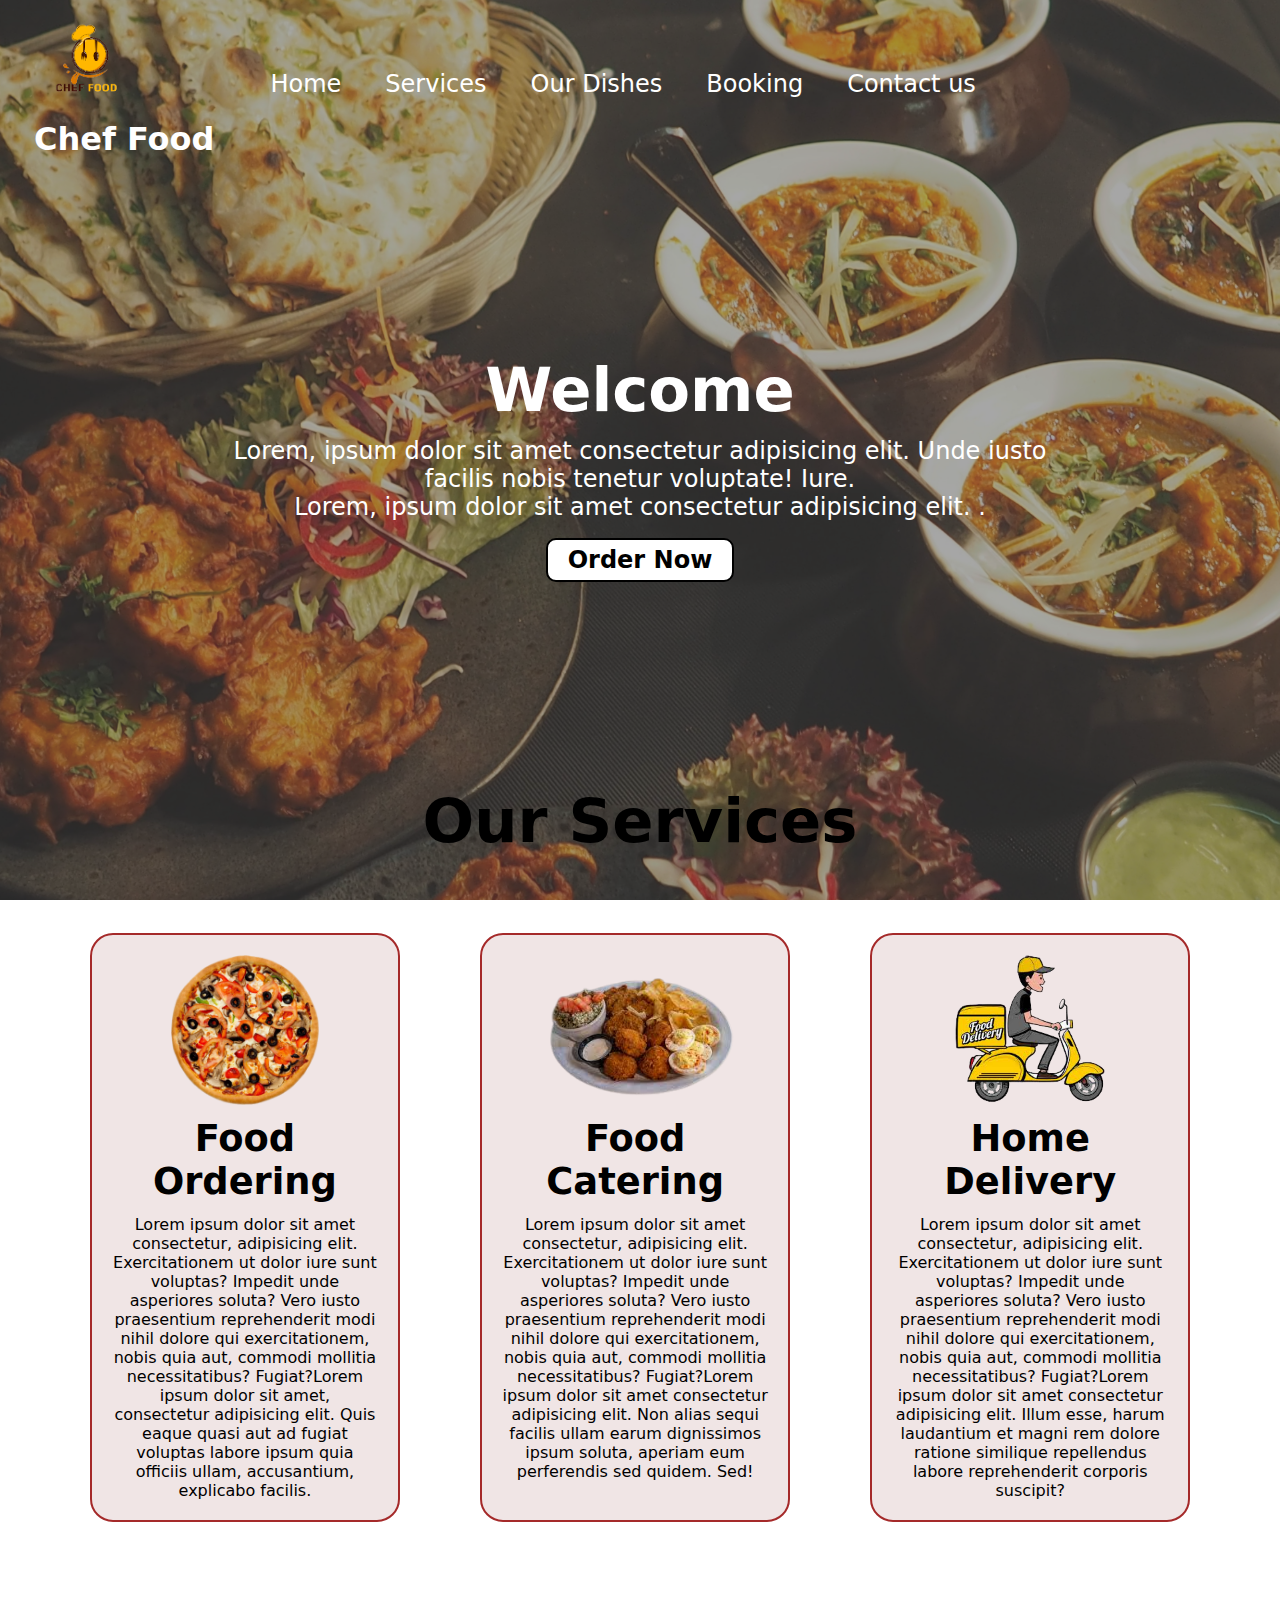
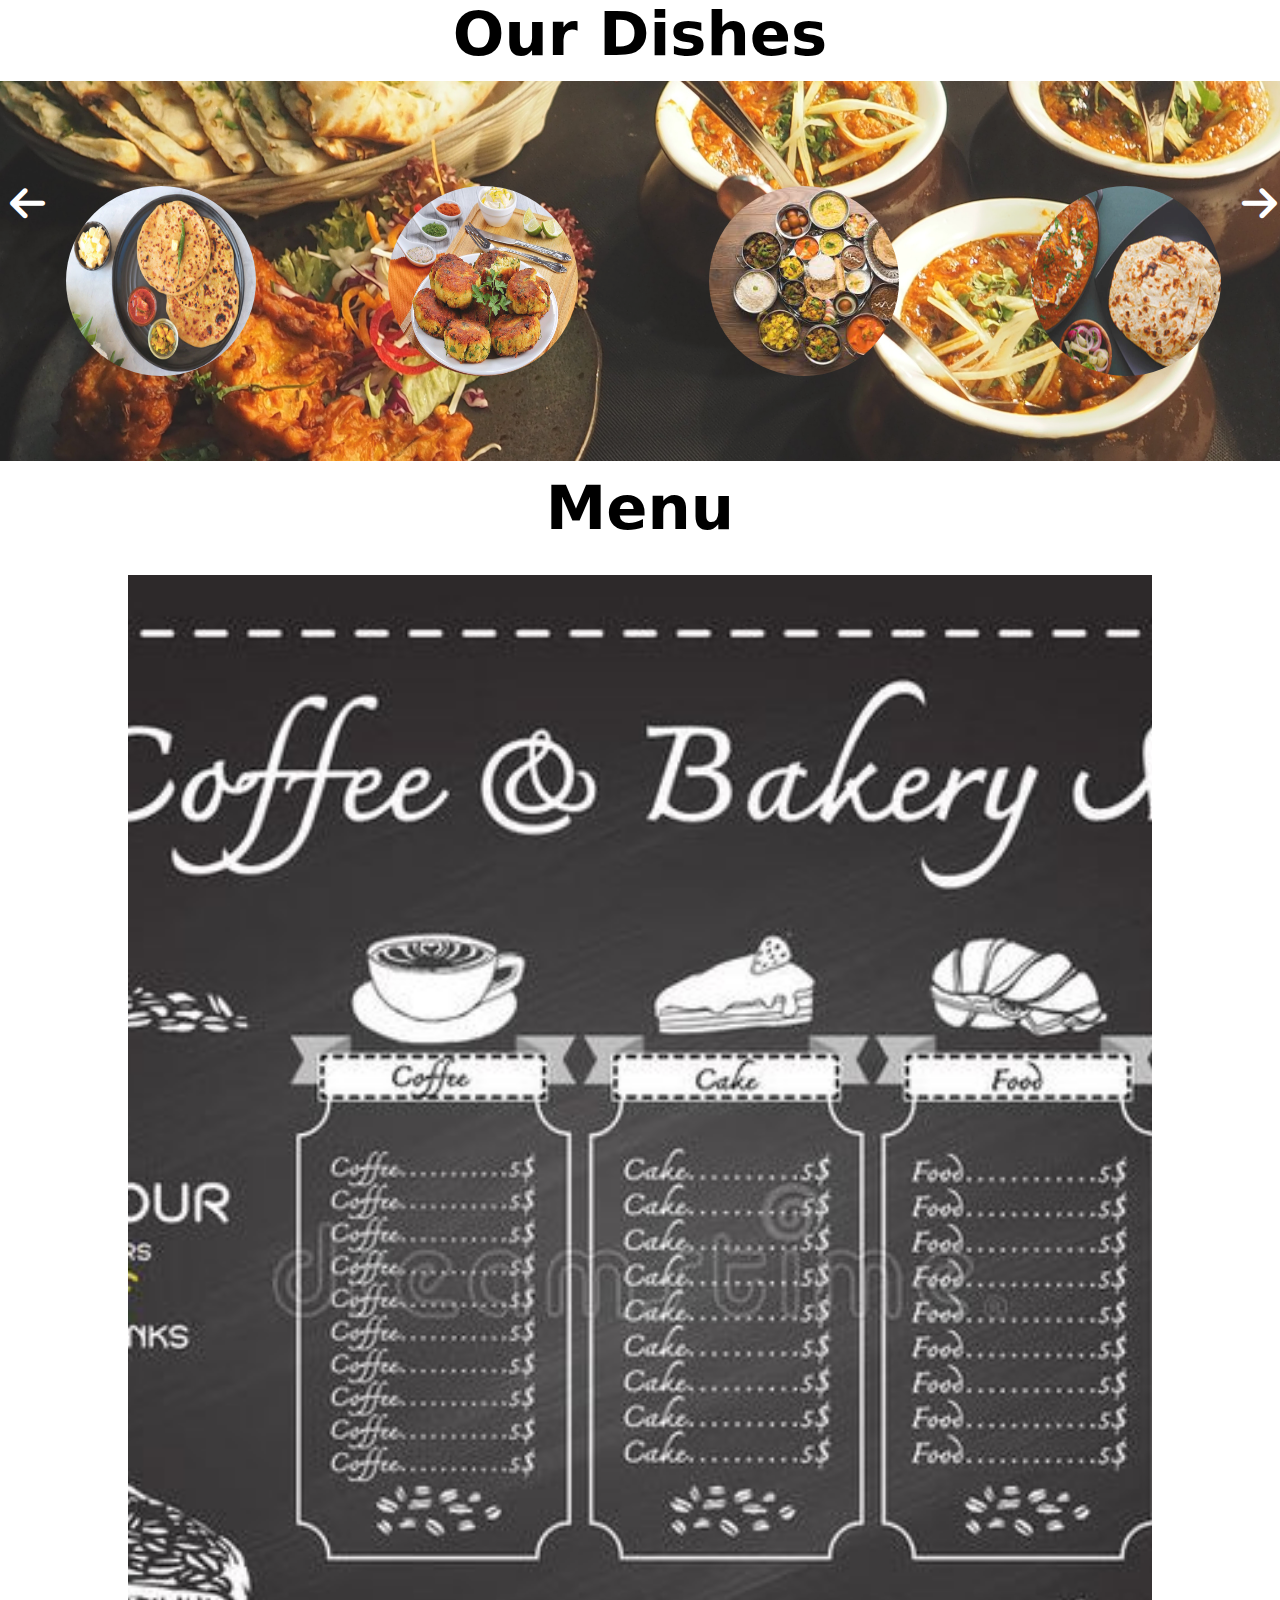
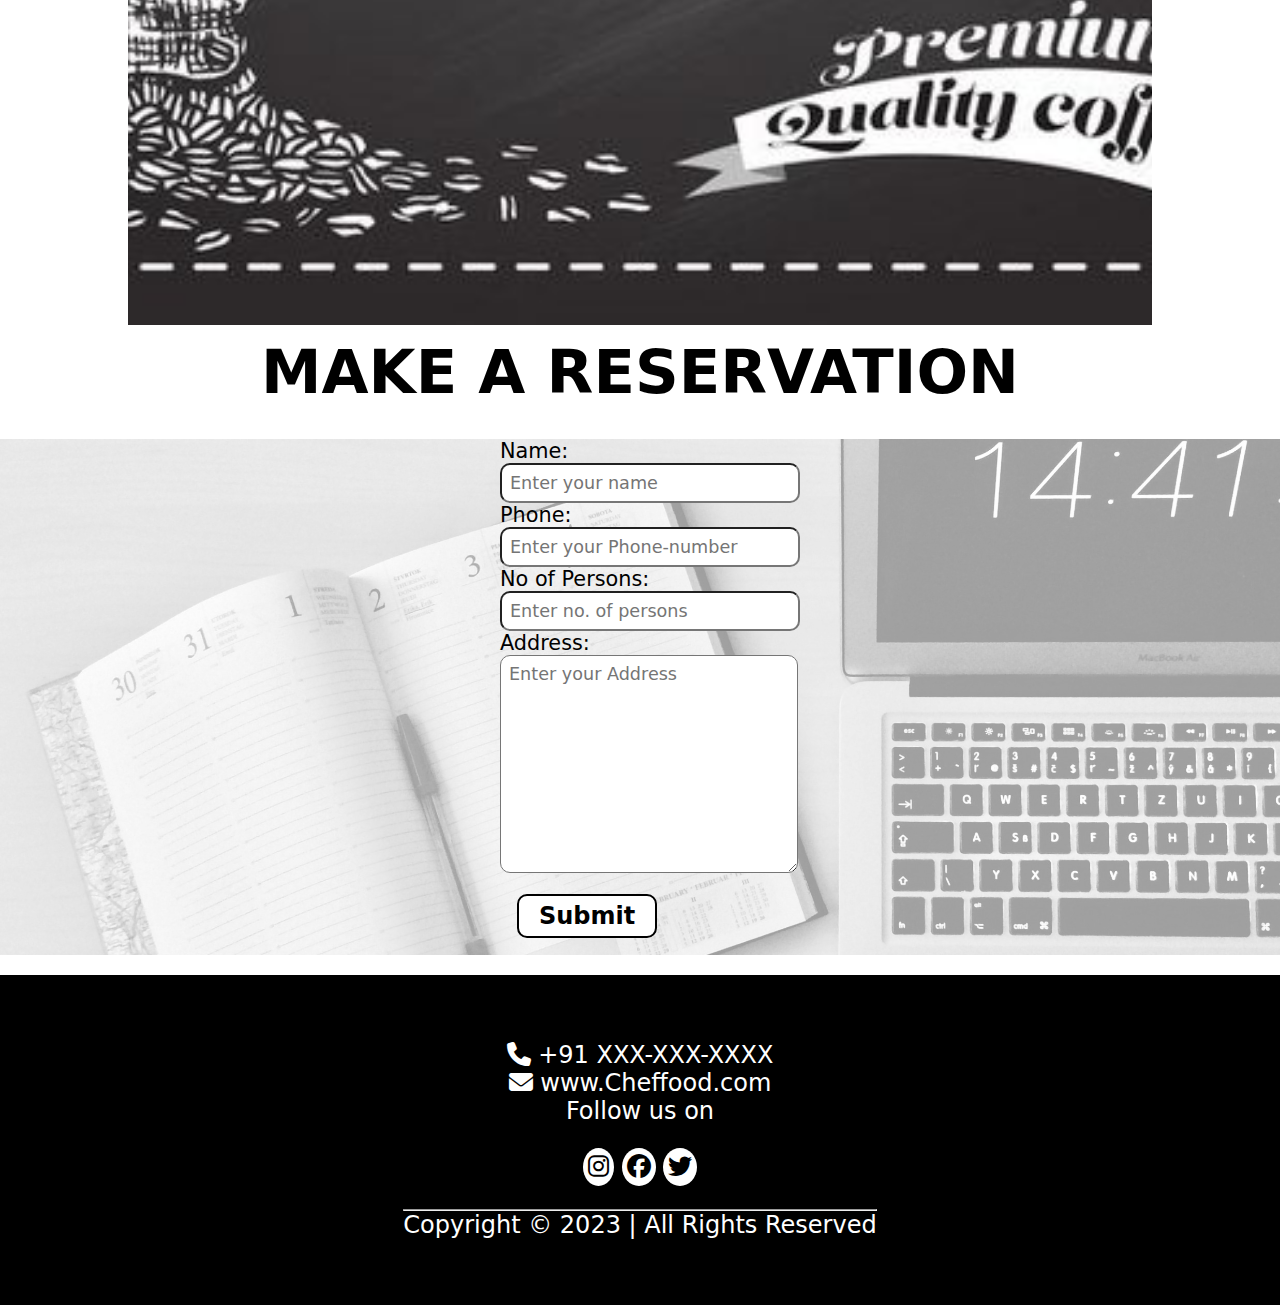
<file: Task1_Landing_Page/index.html>
<!DOCTYPE html>
<html lang="en">
<head>
    <meta charset="UTF-8">
    <meta name="viewport" content="width=device-width, initial-scale=1.0">
    <title>My cafe</title>
    <link rel="stylesheet" href="style.css">
    <link rel="preconnect" href="https://fonts.googleapis.com">
<link rel="preconnect" href="https://fonts.gstatic.com" crossorigin>
<link href="https://fonts.googleapis.com/css2?family=Bree+Serif&family=Poppins:ital@0;1&family=Ubuntu:wght@300&display=swap" rel="stylesheet">
<link rel="stylesheet" media="screen and (max-width:1170px)" href="phone.css">
<link rel="stylesheet" href="https://cdnjs.cloudflare.com/ajax/libs/font-awesome/6.4.0/css/all.min.css">
</head>
<body>
    <nav id="navbar">
        <div id="logo">
            <img src="logo.png" alt="">
            <h3 style="color: white; font-size: 2rem;">Chef Food</h3>
        </div>
        <ul>
            <li class="item"><a href="#home">Home</a></li>
            <li class="item"><a href="#services">Services</a></li>
            <li class="item"><a href="#client-section">Our Dishes</a></li>
            <li class="item"><a href="#contact">Booking</a></li>
            <li class="item"><a href="#footer">Contact us</a></li>
        </ul>
    </nav>
    
    <section id="home">
        <h1 class="h-primary">Welcome</h1>
        <p>Lorem, ipsum dolor sit amet consectetur adipisicing elit. Unde iusto facilis nobis tenetur voluptate! Iure.</p>
        <p>Lorem, ipsum dolor sit amet consectetur adipisicing elit. .</p>
       <a href="#menu"> <button class="btn">Order Now</button></a>
    </section>

    <section class="services-container">
        <h1 class="h-primary center">Our Services</h1>
        <div id="services">
            <div class="box">
                <img src="images/1.png" alt="">
                <h2 class="h-secondry center">Food Ordering</h2>
                    <p class="center">Lorem ipsum dolor sit amet consectetur, adipisicing elit. Exercitationem ut dolor iure sunt voluptas? Impedit unde asperiores soluta? Vero iusto praesentium reprehenderit modi nihil dolore qui exercitationem, nobis quia aut, commodi mollitia necessitatibus? Fugiat?Lorem ipsum dolor sit amet, consectetur adipisicing elit. Quis eaque quasi aut ad fugiat voluptas labore ipsum quia officiis ullam, accusantium, explicabo facilis.</p>
            </div>
            <div class="box">
                <img src="images/2.png" alt="">
                <h2 class="h-secondry center">Food Catering</h2>
                    <p class="center">Lorem ipsum dolor sit amet consectetur, adipisicing elit. Exercitationem ut dolor iure sunt voluptas? Impedit unde asperiores soluta? Vero iusto praesentium reprehenderit modi nihil dolore qui exercitationem, nobis quia aut, commodi mollitia necessitatibus? Fugiat?Lorem ipsum dolor sit amet consectetur adipisicing elit. Non alias sequi facilis ullam earum dignissimos ipsum soluta, aperiam eum perferendis sed quidem. Sed!</p>
            </div>
            <div class="box">
                <img src="images/3.png" alt="">
                <h2 class="h-secondry center">Home Delivery</h2>
                    <p class="center">Lorem ipsum dolor sit amet consectetur, adipisicing elit. Exercitationem ut dolor iure sunt voluptas? Impedit unde asperiores soluta? Vero iusto praesentium reprehenderit modi nihil dolore qui exercitationem, nobis quia aut, commodi mollitia necessitatibus? Fugiat?Lorem ipsum dolor sit amet consectetur adipisicing elit. Illum esse, harum laudantium et magni rem dolore ratione similique repellendus labore reprehenderit corporis suscipit?</p>
            </div>
        </div>

    </section>

    <h1 class="h-primary center">Our Dishes</h1>
    <section id="client-section">
      
        <div class="bg_img ">
            <div class=" slide">
                <img src="images/logo1.png" alt=""  >
                <img src="images/logo2.jpg" alt="" >
                <img src="images/logo3.jpeg" alt="" >
                <img src="images/logo4.jpg" alt="" >
            </div>
            <div class=" slide">
                <img src="images/logo6.jpeg" alt=""  >
                <img src="images/logo5.jpg" alt="" >
                <img src="images/logo7.jpeg" alt="" >
                <img src="images/logo8.jpeg" alt="" >
            </div>
            <div class=" slide">
                <img src="images/log10.jpeg" alt=""  >
                <img src="images/logo9.jpg" alt="" >
                <img src="images/logo3.jpeg" alt="" >
                <img src="images/logo4.jpg" alt="" >
            </div>
           
            <div class="nav1">
                <button onclick="goprev()"><i class="fa-solid fa-arrow-left"></i></button>
                <button onclick="gonext()"><i class="fa-solid fa-arrow-right"></i></button>
            </div>
        </div>
    </section>
    <h1 class="h-primary center">Menu</h1>
    <section id="menu">
   
    </section>

    <h1 class="h-primary center">MAKE A RESERVATION</h1>
    <section id="contact">
      
        <div id="contact-box">
            <form action="">
                <div class="form-group">
                    <label for="name">Name:</label>
                    <input type="text" name="name" id="name" placeholder="Enter your name">
                </div>
               
                <div class="form-group">
                    <label for="name">Phone:</label>
                    <input type="text" name="name" id="phone" placeholder="Enter your Phone-number">
                </div>
                <div class="form-group">
                    <label for="name">No of Persons:</label>
                    <input type="text" name="name" id="phone" placeholder="Enter no. of persons">
                </div>
                <div class="form-group">
                    <label for="name">Address:</label>
                    <textarea type="text" name="name" id="Message" placeholder="Enter your Address" cols="30" rows="10"></textarea>
                </div>
                <button class="btn">Submit</button>
            </form>
        </div>
    

    </section>
 
    <footer id="footer">
        <div class="center">
            
            <p><i class="fa-solid fa-phone"></i> +91 XXX-XXX-XXXX</p>
            <p><i class="fa-solid fa-envelope"></i>&nbsp;www.Cheffood.com</p>
            <p>Follow us on</p><br>
           <a href="#"> <i class="fa-brands fa-instagram"></i></a>
            <a href="#"><i class="fa-brands fa-facebook"></i></a>
            <a href="#"><i class="fa-brands fa-twitter"></i></a><br><br><hr>
            Copyright &copy; 2023 | All Rights Reserved<br>
        </div>
    </footer>
    <script src="app.js"></script>
</body>
</html>
</file>
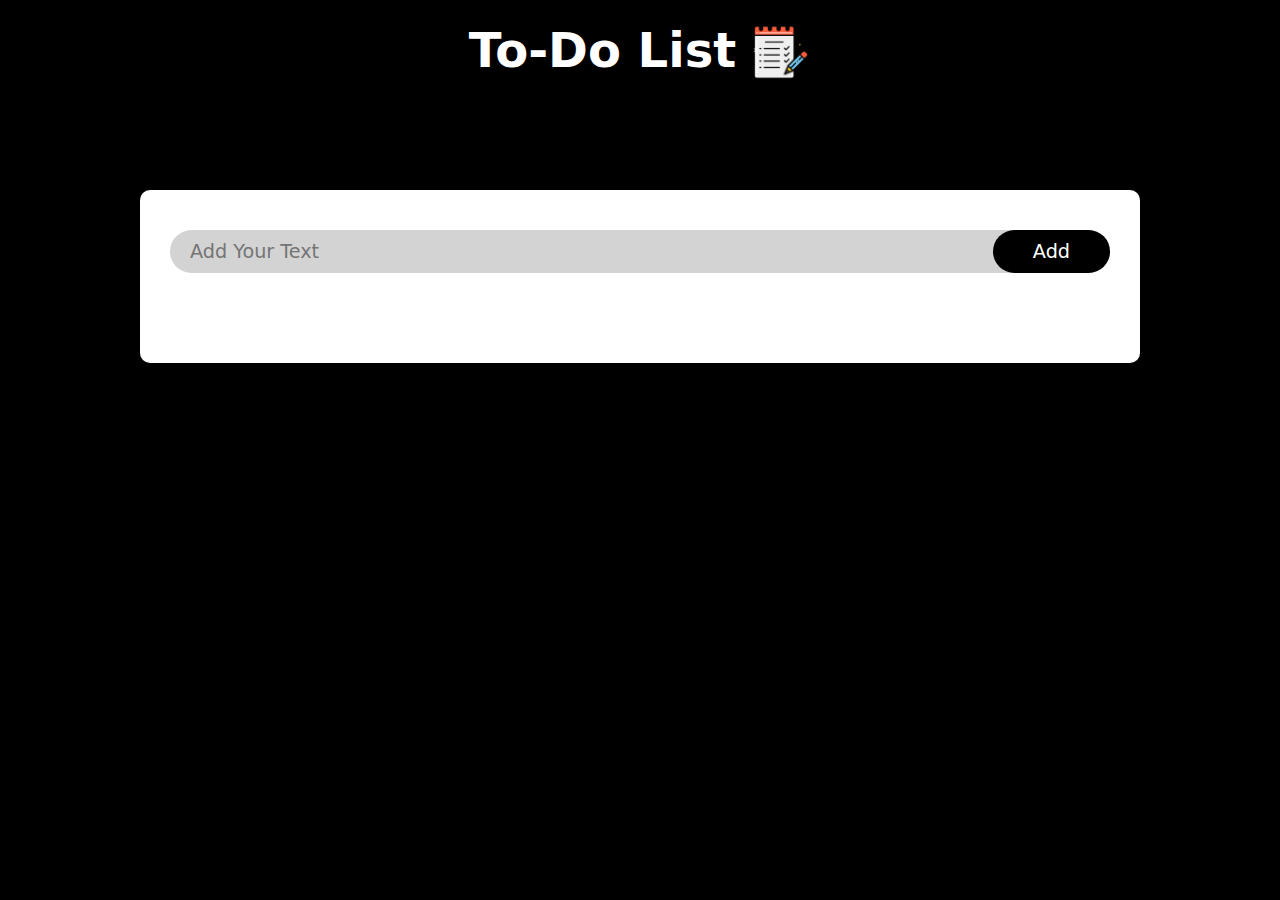
<file: Task2_To-do List/index.html>
<!DOCTYPE html>
<html lang="en">
<head>
    <meta charset="UTF-8">
    <meta name="viewport" content="width=device-width, initial-scale=1.0">
    <link rel="stylesheet" href="style.css">
    <title>TO DO List</title>
</head>
<body>
    <div class="container">
        <div class="cont_1"> <h1>To-Do List <img src="images/todlist.png" alt="" ></h1></div>
       
        <div class="todo-app">
           
            <div class="row">
                <input type="text" id="input_box" placeholder="Add Your Text">
                <button onclick="addtask()">Add</button>
            </div>
            <ul id="list-container">
                <!-- <li class="checked">Task1</li>
                <li>Task2</li>
                <li>Task3</li> -->
               
            </ul>
        </div>
    </div>
    <script src="app.js"></script>
</body>
</html>
</file>
<file: Task1_Landing_Page/style.css>
@import url('https://fonts.googleapis.com/css2?family=Bree+Serif&family=Poppins:ital@0;1&family=Ubuntu:wght@300&display=swap');

*{
    margin: 0;
    padding: 0;
    font-family: system-ui, -apple-system, BlinkMacSystemFont, 'Segoe UI', Roboto, Oxygen, Ubuntu, Cantarell, 'Open Sans', 'Helvetica Neue', sans-serif;
}
html{
    scroll-behavior: smooth;
}
/* css variables */

:root{
    --navbar-height:59px;
}

/* Navigation bar */

#navbar{
    
    display: flex;
    align-items: center;
    /* position: sticky; */
    top: 0;

    
    /* justify-content: center; */
}
#navbar::before{
    content: "";
    background-color: black;
    position: absolute;
    top: 0;
    left: 0;
    height: 100%;
    width: 100%;
    z-index: -1;
    opacity: 0.7;
 
 }
/* logo and image */
#logo{
    margin: 10px 34px;
}
#logo img{
    height: 100px;
    width: 100px;
    margin: 3px 5px;
}

/* List styling */
#navbar ul{
    display: flex;
}

#navbar ul li{

    list-style: none;
    font-size: 1.5rem;
   
}
#navbar ul li a{
    color: white;
  display: block;
    padding: 3px 22px ;
    border-radius: 20px;
    text-decoration: none;
   
}
#navbar ul  li a:hover{
    color: black;
    font-weight: bold;
    background-color: white;
  
}

/* Home section */

#home{
    display: flex;
    flex-direction: column;
    padding: 3px 200px;
    height: 600px;
    justify-content: center;
    align-items: center;
}

#home::before{
    content: "";
    position: absolute;
   background:url('bg1.jpg') no-repeat center center/cover;
   top: 0;
   left: 0;
   height: 100%;
   width: 100%;
   z-index: -1;
   opacity: 0.5;
}
#home h1{
    color: white;
    text-align: center;
   
}
#home p{
    color: white;
    text-align: center;
    font-size: 1.5rem;

}
/* services section */
#services{
    margin: 50px;
  
    display: flex;
}
#services .box{
border: 2px solid brown;
padding: 20px;
margin: 15px 40px;
border-radius: 23px;
background-color: rgb(240, 229, 229);
}
#services .box:hover{
    border: 4px solid  rgb(160, 126, 126);
    padding: 20px;
    margin: 1px 4px;
    border-radius: 23px;
    background-color:brown;
    transform: scale(0.9);
    }
#services .box img{
   height: 150px;
   margin: auto;
display: block;
}
   
    /* client sections */
    #client-section{
        /* height: 344px; */
        overflow: hidden;
        position: relative;
    }
  
    /* contact section */
    #contact{
        margin-top: 20px;
        position: relative;
        display: flex;
        justify-content: space-around;
        align-items: center;
        
    
    }
    #contact::before{
       content: "";
        position: absolute;
        width: 100%;
        height: 100%;
        z-index:-1;
        opacity: 0.4;
        background: url('conatct.jpg')no-repeat center center/cover;
    }
    #contact-box {
        width: 700px;
        display: flex;
        justify-content: center;
        align-items: center;
      
    }
    #contact-box input,#contact-box textarea{
        width: 100%;
        padding: 0.5rem;
        border-radius: 10px;
        font-size: 1.1rem;


    }
    #contact-box form{
        width: 40%;
       

    }

    #contact-box label{
       font-size: 1.3rem;
        
    }
    footer{
        margin-top: 20px;
        background: black;
        color: white;
        padding: 40px 20px;
        height: 250px;
        display: flex;
        text-align: center;
        justify-content: center;
        align-items: center;
        font-size: 1.5rem;
    }
#footer a{
    color: black;
    background-color: white;
    padding: 5px;
    border-radius: 50%;
}
#footer a:hover{
    color: white;
    background-color: black;
    padding: 5px;
    border-radius: 50%;
}
#menu{
    width: 80%;
  margin: auto;
    height: 150vh;
    margin-top: 20px;
    
    background: url('images/menu.jpg')no-repeat center center/cover;
}
/* utility classes */
.h-primary{
    font-size: 3.8rem;
  
    padding: 12px;
}
.h-secondry{
 
    font-size:2.3rem ;
    padding: 12px;
}

.center{
    text-align: center;
}
.btn{
    padding: 6px 20px;
    border: 2px solid black;
    background-color: white;
    color: black;
    margin: 17px 17px;
    font-size:1.5rem;
    font-weight: bold;
    border-radius: 10px;
    cursor: pointer;
}
.btn:hover{
    padding: 6px 20px;
    border: 2px solid brown;
    background-color: white;
    color: brown;
    margin: 17px 17px;
    font-size:1.5rem;
    border-radius: 10px;
    cursor: pointer;
}

/* slides our dshes */
.slide{
    position: absolute;
   overflow: hidden;
   width: 100%;
   display: flex;
   /* padding: 10px; */
   height: 100%;
   justify-content: space-evenly;
}
.slide img{
border-radius: 50%;
opacity: 1;
margin: auto;
height: 190px;
width: 190px;
}
.slide img:hover{
width: 200px;
height: 200px;
}

.bg_img{
width: 99%;
height:40vh;
background: url('bg1.jpg')no-repeat center center/cover;
position: relative;
padding: 10px;
opacity: 0.9;
overflow: hidden;

}
.bg_img::before{
    content: "";
     position: relative;
     width: 100%;
     height: 100%;
     z-index:-1;
     opacity: 0.4;
     background: url('bg1.jpg')no-repeat center center/cover;
 }
.nav1{
    text-align: center;
    display: flex;
    align-items: center;
    justify-content: space-between;
}
.nav1 button{
    font-size: 2rem;
    background: none;
    border: none;
    color: white;
    margin-top: 90px;
    position: relative;
    font-size: 2.5rem;
}
</file>
<file: Task1_Landing_Page/phone.css>
/* Navigation */
#navbar{
    flex-direction: column;
    overflow: hidden;
}
#navbar ul li a{
    font-size: 10px;
    padding: 0px 5px;
    /* padding-bottom: 2px; */
}
#logo img{
    height: 100px;
   width: 100px;
}
/* Home */
#home{
    height: 188px;
    padding:3px 68px;
    
}
/* #home::before{
    height: 564px;
} */
#home p {
    font-size: 10px;
}
/* services */
#services{
    display: flex;
    flex-direction: column;
}
#services .box{
    padding: 10px;
    margin-bottom: 20px;
    margin: 10px;

}
#services .box img{
    width: 200px;
    height: 200px;
}
#services .box:hover{
    border: 4px solid  rgb(160, 126, 126);
    padding: 14px;
    margin: 2px 0;
    border-radius: 23px;
    margin-top: 30px;
    background-color:brown;
   
    }
/* clents  */

#clients{
   flex-wrap: wrap;
}
#clients img{
    width: 66px;
    padding: 6px;
    height: auto;
    height: 124px;
    border-radius: 50%;
    width: 250px;
    height: 250px;
}
/* contact us */
#contact{
    display: flex;
    flex-direction: column;
    justify-content: space-around;
    align-items: center;
}
#contact-box{
    width: 270px;
}
#contact-box form{
    width:80%;
}
/* footer */
footer{
    height: 150px;
    font-size: 1rem;
}
#footer a{
    color: black;
    background-color: white;
    padding: 5px;
    margin-top: 30px;
    border-radius: 50%;
}
#footer a:hover{
    color: white;
    background-color: black;
    padding: 5px;
    border-radius: 50%;
}
/* Utilit */
.h-primary{
    font-size:30px;
}
.btn{
    font-size: 13px;
    padding: 4px 8px;
}
.btn:hover{
    padding: 6px 10px;
    border: 2px solid brown;
    background-color: black;
    color: brown;
    font-size:20px;
    border-radius: 10px;
    cursor: pointer;
}
.bg_img{
    opacity: 0.8;
}
.slide img{
    border-radius: 50%;
    opacity: 1;
    margin: auto;
    height: 150px;
    width: 150px;
    margin: 10px;
    }
    .slide img:hover{
    width: 160px;
    height: 160px;
    }
    
    .nav1 button{
        font-size: 2rem;
        background: none;
        border: none;
        color: white;
        margin-top: 70px;
        position: relative;
        font-size: 1.5rem;
    }
</file>
<file: Task2_To-do List/style.css>
*{
    margin: 0;
    padding: 0;
    box-sizing: border-box;
    font-family: system-ui, -apple-system, BlinkMacSystemFont, 'Segoe UI', Roboto, Oxygen, Ubuntu, Cantarell, 'Open Sans', 'Helvetica Neue', sans-serif;
}
.container{
    width: 100%;
    min-height: 100vh;
   background-color: black;
   padding: 10px;
}
.todo-app{
    width: 100%;
    max-width: 1000px;
    min-height: 30px;
    background-color: white;
    margin: 100px auto;
    padding: 40px 30px 70px;
     border-radius:10px ;
}
.cont_1{
  display: flex;
  align-items: center;
  justify-content: space-evenly;
}
.cont_1 h1{
    margin:20px;
    color: white;
    display: flex;
    font-size: 3rem;
    align-items: center;
    margin: 10px;
  
}
.cont_1 img{
    margin-left: 15px;
    width: 60px;
    height: 60px;
}
.row{
    display: flex;
    align-items: center;
    justify-content: space-between;
    background-color:lightgray;
    border-radius: 30px;
    padding-left: 10px;
    margin-bottom: 20px;
}
input{
    flex: 1;
    border: none;
    outline: none;
    background: transparent;
    padding: 10px;
    font-size: 1.2rem;
}

button{
    border: none;
    outline: none;
    padding: 10px 40px;
    background: black;
    color: white;
    border-radius: 30px;
    font-size: 1.2rem;
    cursor: pointer;
}
ul li{
    list-style: none;
    font-size: 1.2rem;
    padding: 15px;
    user-select: none;
    cursor: pointer;
    position: relative;
    margin-left: 20px;
}
ul li::before{
    content: "";
    position: absolute;
    height: 28px;
    width: 28px;
    border-radius: 50%;
    background-image: url("images/unchecked.png");
    background-size: cover;
    background-position: center;
    top :15px;
    right:0;
    left: -15px;

}
ul li.checked{
    color: black; 
    text-decoration: line-through;;
}
ul li.checked::before{
    background-image: url("images/checked.png");
}
ul li span{
    position: absolute;
    right: 0;
    top:5px;
    width: 40px;
    height: 40px;
    font-size: 22px;
    color: #555;
    line-height: 40px;
    text-align: center;
}
ul li span:hover{
    background-color: lightgray;
    border-radius: 50%;
}
</file>
